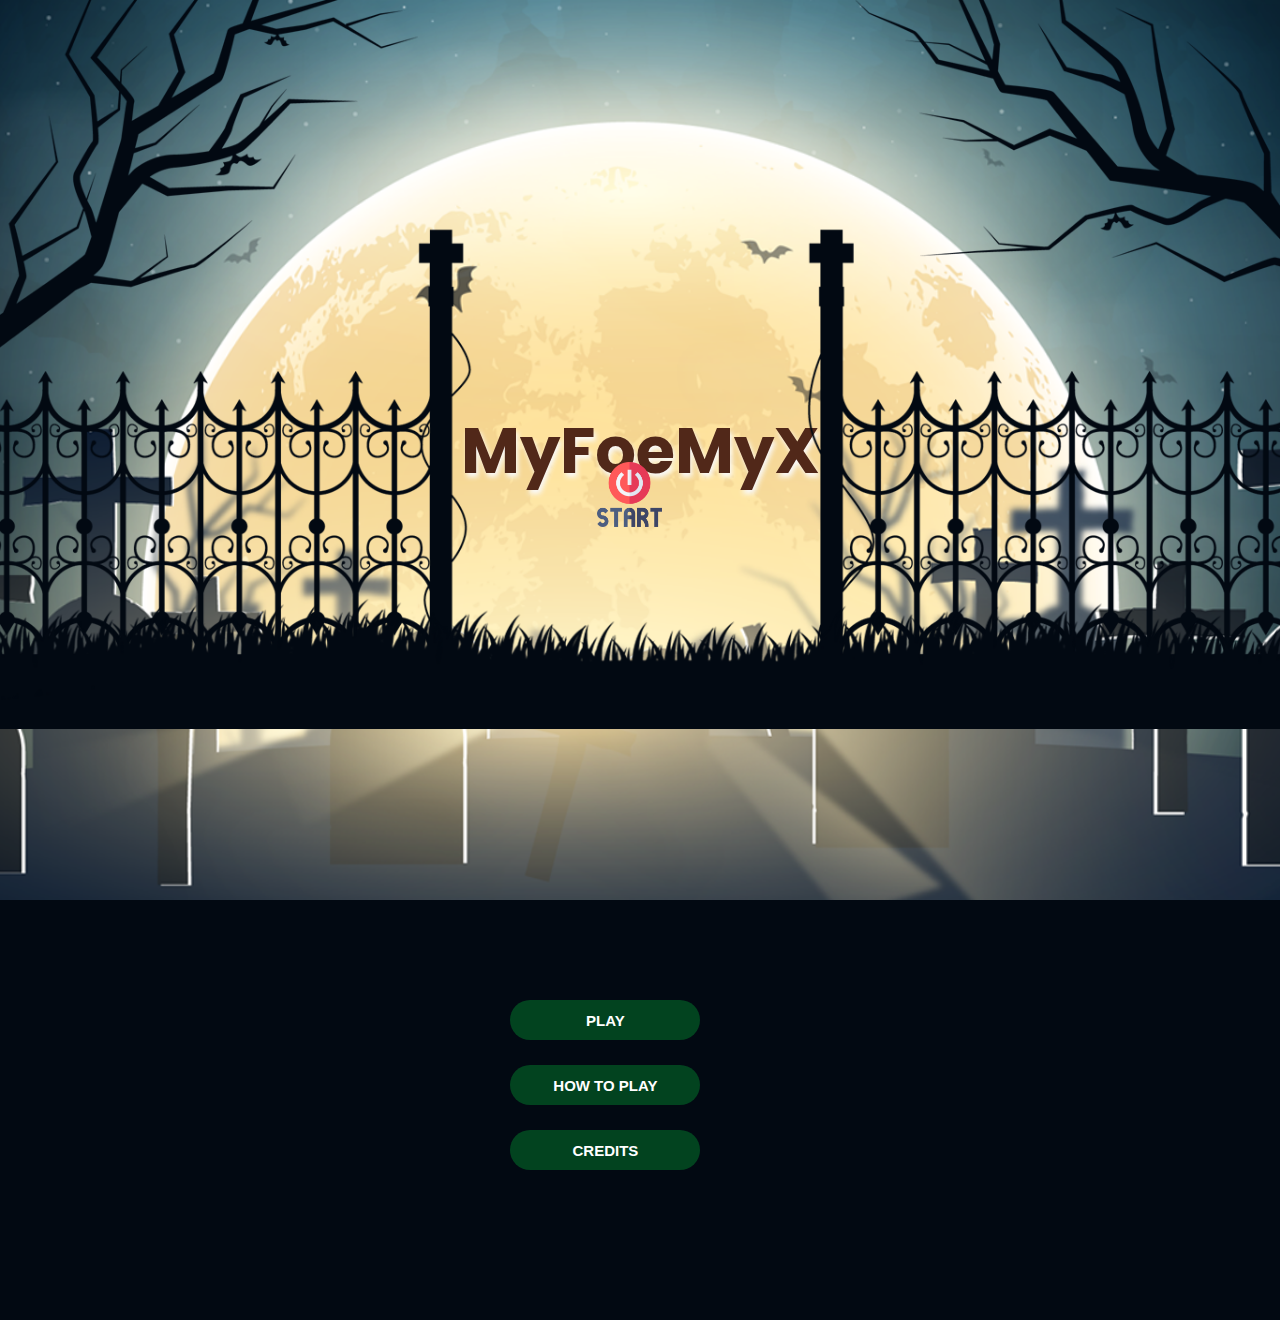
<file: index.html>
<!DOCTYPE html>
<html lang="en">

<head>
    <meta charset="UTF-8">
    <meta http-equiv="X-UA-Compatible" content="IE=edge">
    <meta name="viewport" content="width=device-width, initial-scale=1.0">
    <title>MyFoeMyX</title>

    <link rel="stylesheet" href="css/Home/style.css">


    <script src="./script/Home/sound.js">

    </script>
</head>

<body>
    <header>
        <button id="playButton" class="image-button">
            <img src="./Images/Home/start-button.png" width="65" height="65" alt="Play">
        </button>
    </header>
   
    <section class="parallax">
        <img src="Images/Home/tree-left.png" id="tree-left">
        <img src="Images/Home/tree-right.png" id="tree-right">
        <h2 id="text">MyFoeMyX</h2>
        <audio id="audio" src="sound/Landing_Page.mp3" autoplay></audio>
      
        <img src="Images/Home/gate-left.png" id="gate-left">
        <img src="Images/Home/gate-right.png" id="gate-right">
        <img src="Images/Home/grass.png" id="grass">
    </section>
     
    <section class="sec" id="targetSection">
        <a href="#"><button class="btn" id="btn1">PLAY</button></a><br><br>
        <a href="#"><button class="btn" id="btn2">HOW TO PLAY</button></a><br><br>
        <a href="#"><button class="btn" id="btn3">CREDITS</button></a><br><br><br>
    </section>
    <script src="./script/Home/script.js"></script>
</body>

</html>
</file>
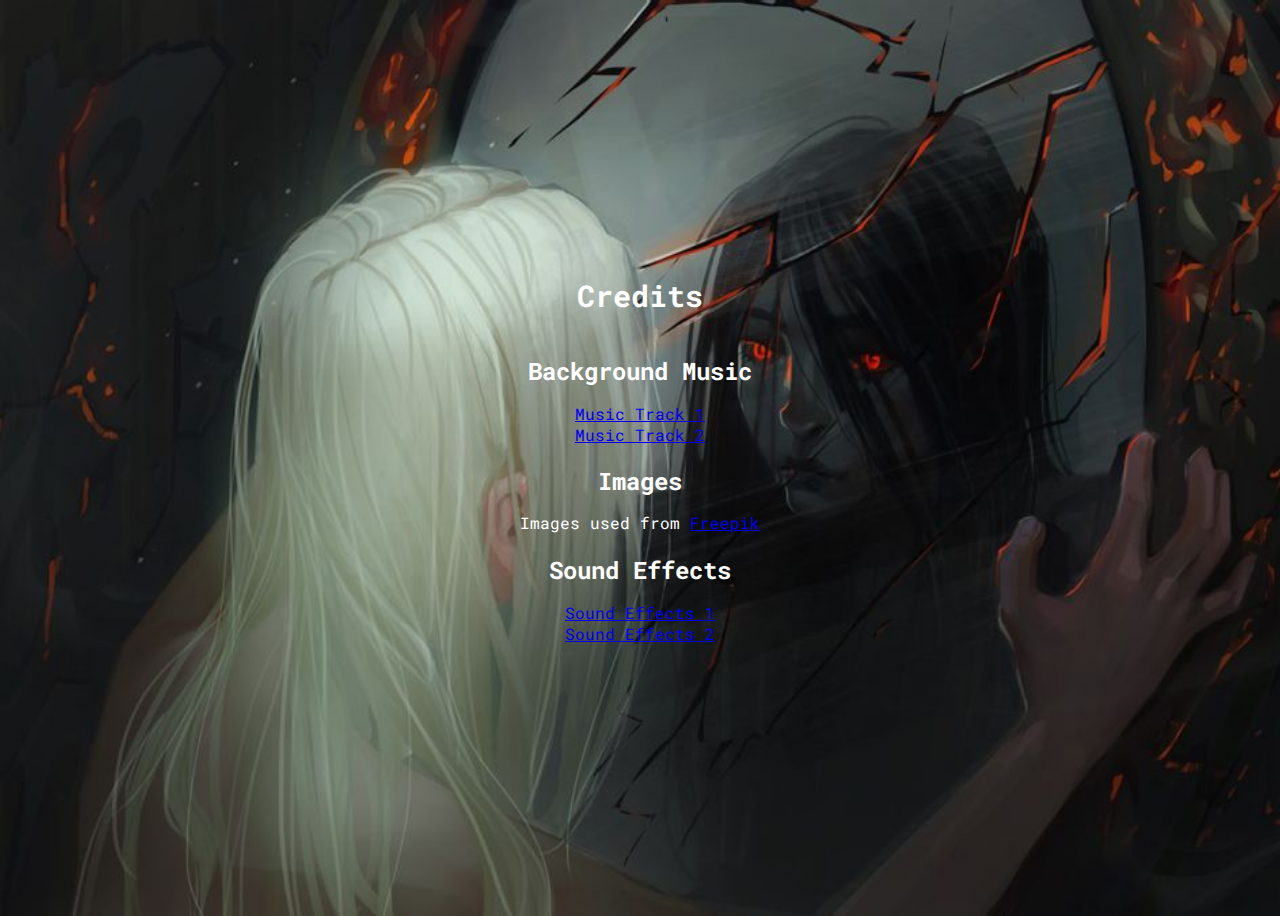
<file: Credits.html>
<!DOCTYPE html>
<html lang="en">
<head>
  <meta charset="UTF-8" />
  <meta http-equiv="X-UA-Compatible" content="IE=edge" />
  <meta name="viewport" content="width=device-width, initial-scale=1.0" />
  <title>Credits</title>
  <link rel="stylesheet" href="./css/Instruction/instruction.css">
</head>
<body background="./Images/Home/horror.jpeg">
  <div class="container">
    <h1>Credits</h1>
    <div class="instructions">
      <h2>Background Music</h2>
      <ul>
        <li><a href="https://www.youtube.com/watch?v=nT0Byrma-ag">Music Track 1</a></li>
        <li><a href="https://www.youtube.com/watch?v=JuSsvM8B4Jc">Music Track 2</a></li>
      </ul>

      <h2>Images</h2>
      <p>Images used from <a href="https://www.freepik.com/popular-photos">Freepik</a></p>

      <h2>Sound Effects</h2>
      <ul>
        <li><a href="https://pixabay.com/sound-effects/">Sound Effects 1</a></li>
        <li><a href="https://mixkit.co/free-sound-effects/click/">Sound Effects 2</a></li>
      </ul>
    </div>
  </div>
</body>
</html>
</file>
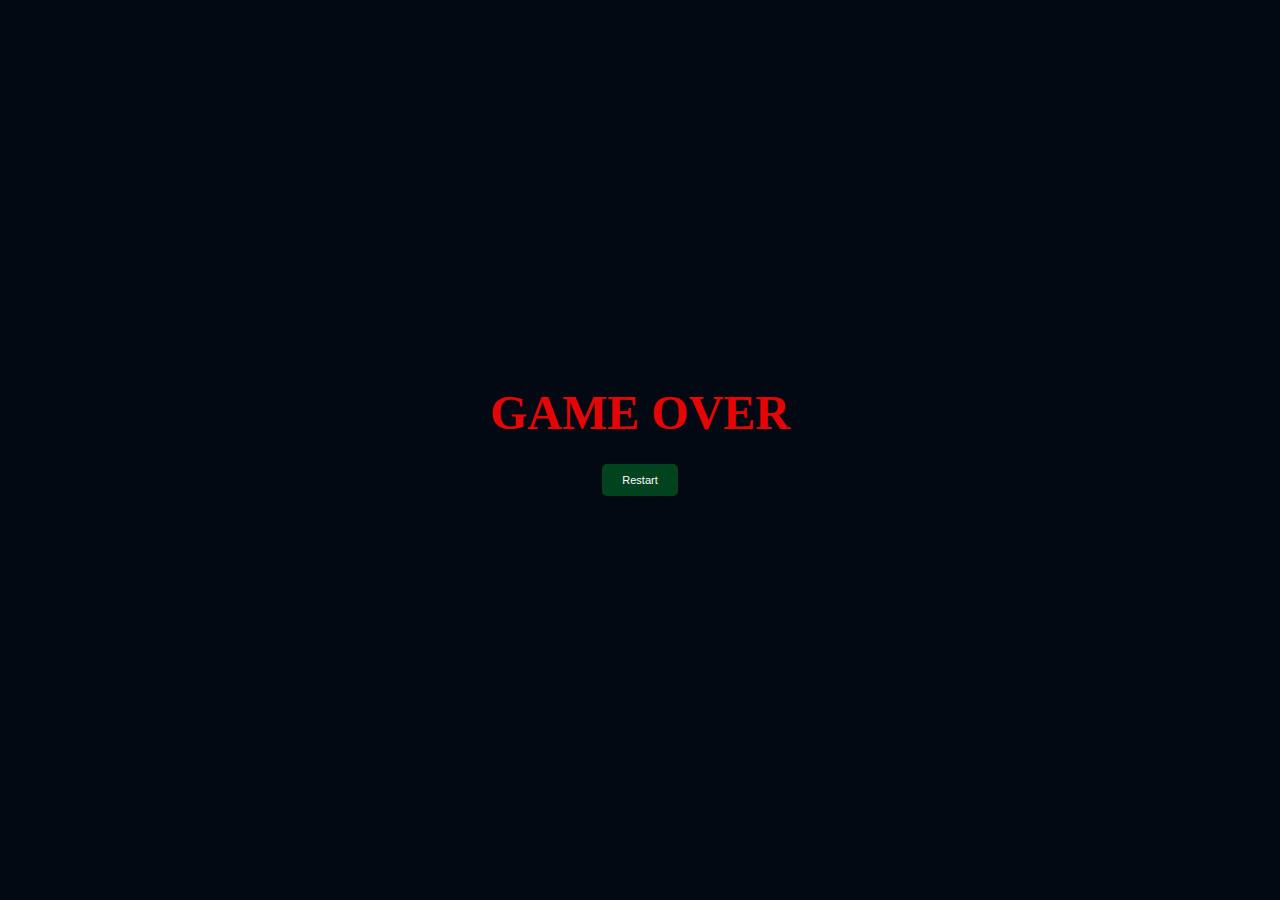
<file: game over.html>
<!DOCTYPE html>
<html lang="en">
<head>
  <meta charset="UTF-8" />
  <meta http-equiv="X-UA-Compatible" content="IE=edge" />
  <meta name="viewport" content="width=device-width, initial-scale=1.0" />
  <title>Game Over</title>

  <link rel="stylesheet" href="./css/Home/game over.css">
 

</head>
<body>
  <div class="game-over">GAME OVER<br>
<a href="game.html"><button class="restart-button">Restart</button></a>
</div>
</body>
</html>
</file>
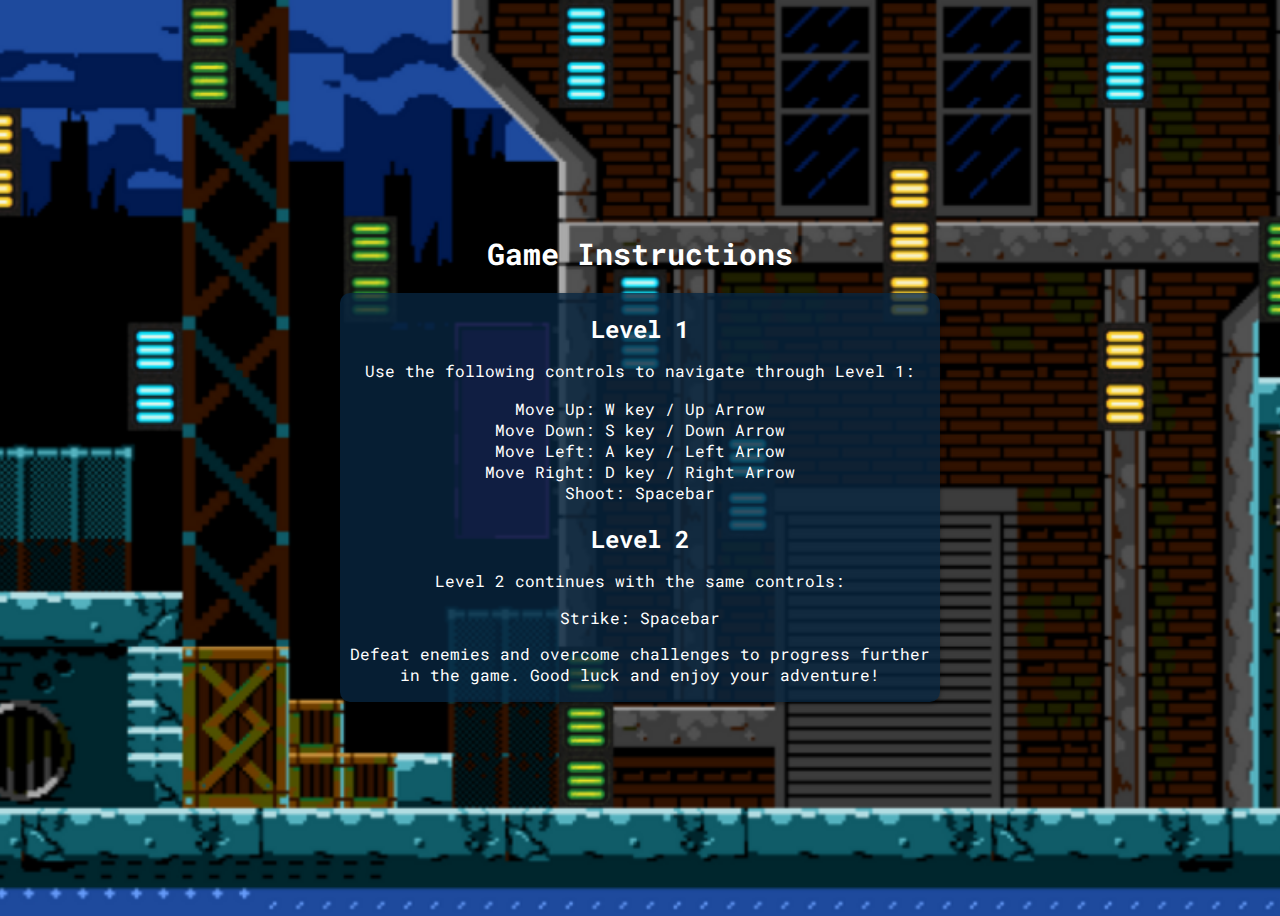
<file: Instructions.html>
<!DOCTYPE html>
<html lang="en">
<head>
  <meta charset="UTF-8" />
  <meta http-equiv="X-UA-Compatible" content="IE=edge" />
  <meta name="viewport" content="width=device-width, initial-scale=1.0" />
  <title>Game Instructions</title>
  <link rel="stylesheet" href="./css/Instruction/instruction.css">
</head>
<body background="./Images/game/map.png">
  <div class="container">
    <h1>Game Instructions  </h1>
    <div class="instructions-container">
      <h2>Level 1</h2>
      <p>Use the following controls to navigate through Level 1:</p>
      <ul type>
        <li>Move Up: W key / Up Arrow</li>
        <li>Move Down: S key / Down Arrow</li>
        <li>Move Left: A key / Left Arrow</li>
        <li>Move Right: D key / Right Arrow</li>
        <li>Shoot: Spacebar</li>
      </ul>

      <h2>Level 2</h2>
      <p>Level 2 continues with the same controls:</p>
      <ul>
        <li>Strike: Spacebar</li>
      </ul>

      <p>Defeat enemies and overcome challenges to progress further in the game. Good luck and enjoy your adventure!</p>
    </div>
  </div>
</body>
</html>
</file>
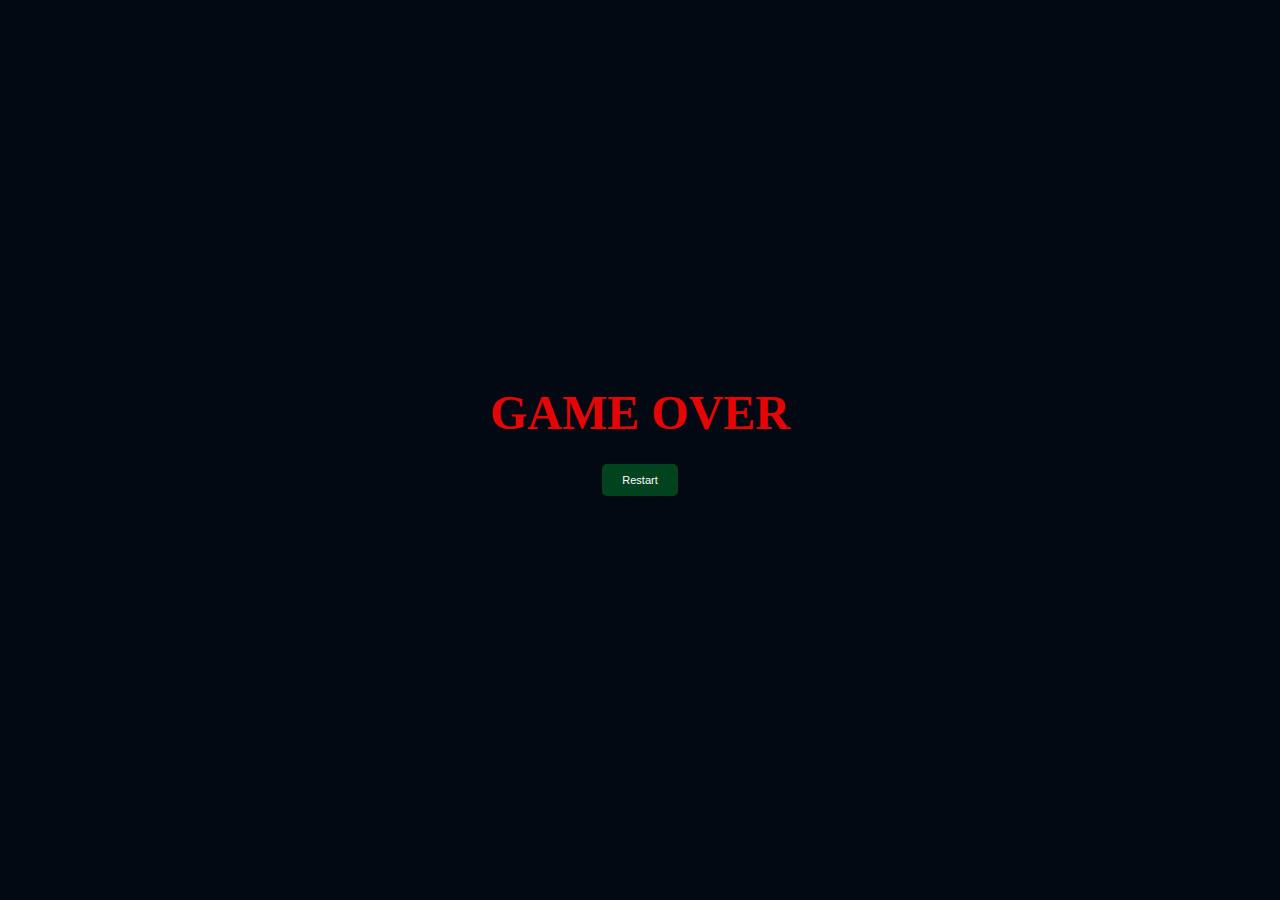
<file: Level 2/game over.html>
<!DOCTYPE html>
<html>
<head>
  <title>Game Over</title>
  <meta charset="utf-8">
  <link rel="stylesheet" href="../Level 2/css/game over.css">
  <meta name="viewport" content="width=device-width, initial-scale=1.0" />
</head>
<body>
  <div class="game-over">GAME OVER<br>
   
      <button class="restart-button" onclick="playClickSound()">Restart</button>
 
  </div>

  <audio id="click-sound">
    <source src="../sound/Click.mp3" type="audio/mpeg">
  </audio>

  <script>
    function playClickSound() {
      var audio = document.getElementById("click-sound");
      audio.volume=1;
      audio.play();
      setTimeout(function () {

     window.location.href = 'Level2.html';     //////////
},600);
    }
  </script>
</body>
</html>
</file>
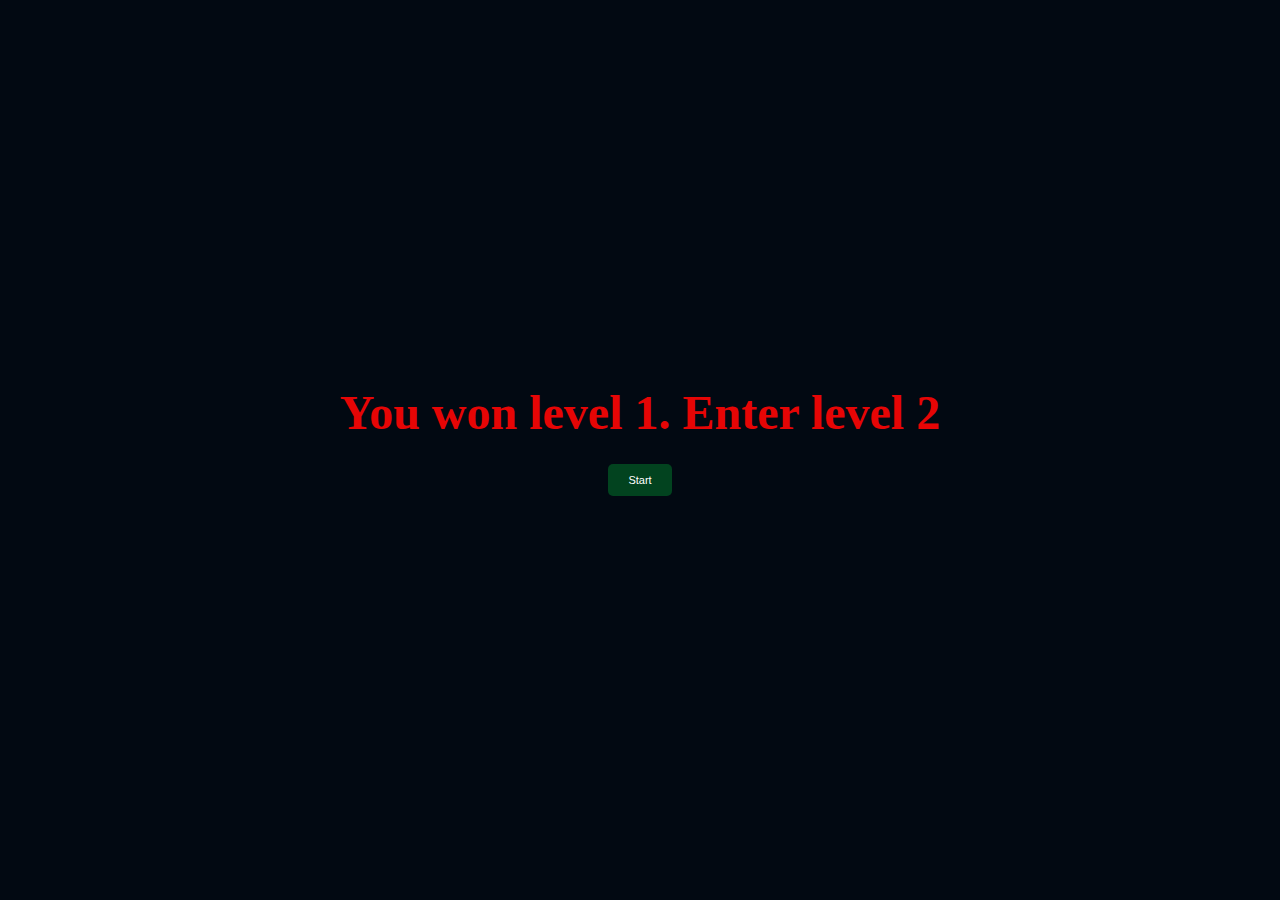
<file: Level 2/level2_preload.html>
<!DOCTYPE html>
<html>
<head>
  <meta charset="utf-8">
  <title>Game Over</title>
  <link rel="stylesheet" href="../css/Home/game over.css">
  <meta name="viewport" content="width=device-width, initial-scale=1.0" />
</head>
<body>
  <div class="game-over">You won level 1. Enter level 2<br>
<a href="#"><button class="restart-button" id="playButton">Start</button></a>
</div>
<script src="./script/Home/level2_preload.js"></script>
</body>
</html>
</file>
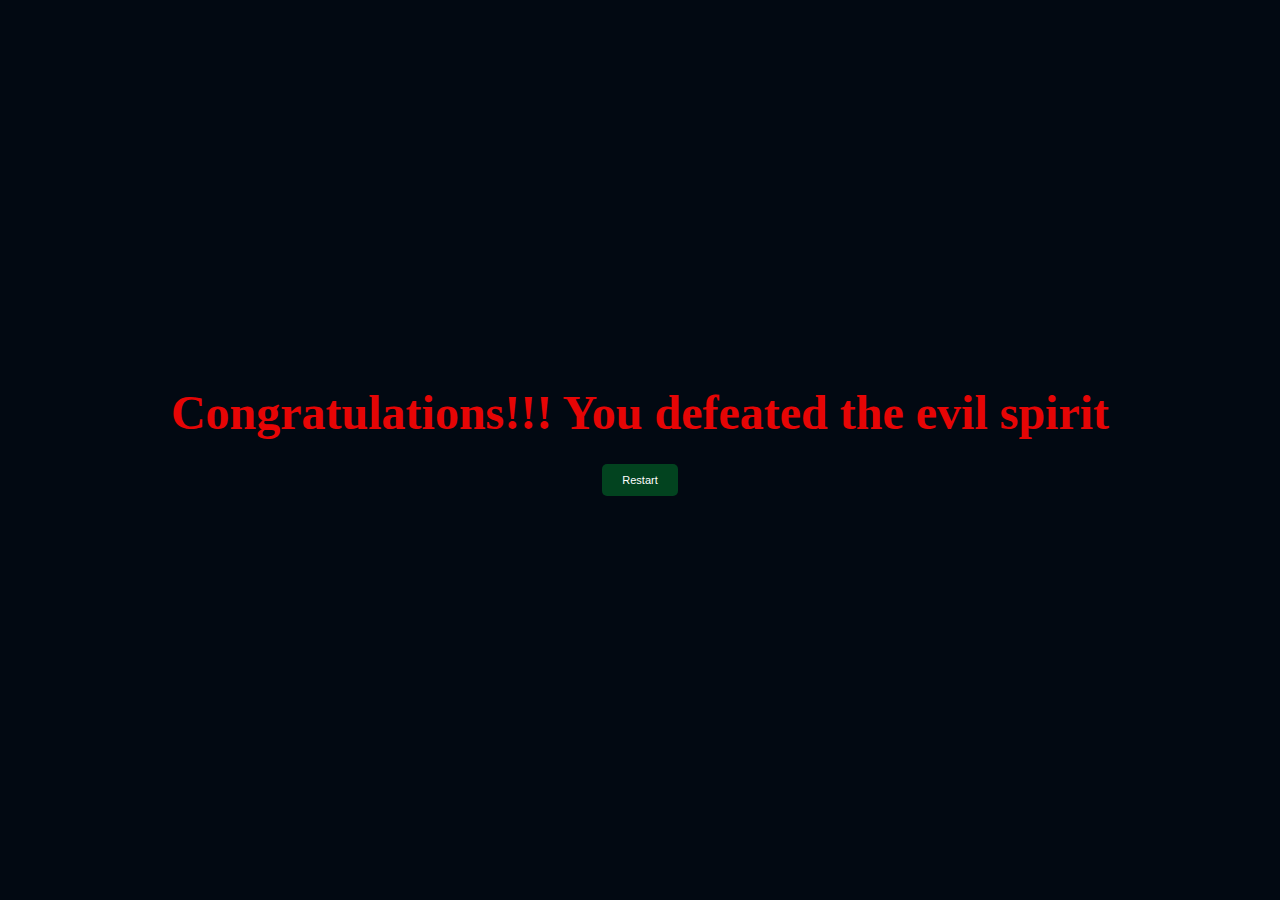
<file: Level 2/win.html>
<!DOCTYPE html>
<html>
<head>
  <meta charset="utf-8">
  <title>You Won</title>
  <link rel="stylesheet" href="../Level 2/css/game over.css">
  <meta name="viewport" content="width=device-width, initial-scale=1.0" />
</head>
<body>
  <div class="game-over">Congratulations!!! You defeated the evil spirit<br>
   
      <button class="restart-button" onclick="playClickSound()">Restart</button>
 
  </div>

  <audio id="click-sound">
    <source src="../sound/Click.mp3" type="audio/mpeg">
  </audio>

  <script>
    function playClickSound() {
      var audio = document.getElementById("click-sound");
      audio.volume=1;
      audio.play();
      setTimeout(function () {

     window.location.href = '../index.html';     //////////
},1000);
    }
  </script>
</body>
</html>
</file>
<file: css/Home/style.css>
@import url('https://fonts.googleapis.com/css2?family=Poppins:wght@300;400;500;600;700;800;900&display=swap');

* {
    margin: 0;
    padding: 0;
    box-sizing: border-box;
    font-family: 'Poppins', sans-serif;
}

body{
    background: #f9f9f9;
    min-height:100vh;
    overflow-x:hidden;
}

header{
    position:absolute;
    top:0;
    left:0;
    width:100%;
    padding:30px 100px;
    display:flex;
    justify-content: flex-start;
    align-items: center;
    z-index: 100;

}
.logo {
 font-size: 2em;
 color:#0d2e57;
 pointer-events:none;
 margin-left: 38%;
 font-weight: 100;
 position: relative;
 text-shadow: 2px 4px 5px #9f7171;
}

/* .navigation a{
    text-decoration: none;
    color: #359381;
    padding: 6px 15px;
    border-radius: 20px;
    margin-left:0 10px;
    font-weight: 600;
    font-size: 1.1em;
}
.navigation a:hover{
   background: #359381;
    color: #ffffff;
    
} */

.parallax{
    position:relative;
    display: flex;
    justify-content: center;
    align-items: center;
    height: 100vh;
    background: url('../../Images/Home/background.png');
    background-size: cover;
    background-position: center;
    background-attachment: fixed;
}


#text{
    position:absolute;
    font-size: 4em;
    color: #512819;
    text-shadow: 2px 4px 5px #f9f9f9;
}

.parallax img{
    position:absolute;
    top:0;
    left: 0;
    width: 100%;
    pointer-events: none;
}

.parallax img#gate-left{
    position: fixed;
    transform: translateX(-225px);
}

.parallax img#gate-right{
    position: fixed;
    transform: translateX(240px);
}

.sec {
    position: relative;
    background: #020912;
    padding: 100px;
}

.sec p{
    font-size: 1em;
    color: #ffffff;
    font-weight: 300;
}



.btn{
    height: 40px;
    width: 190px;
    background:#02431f;
    border: none;
    color: #ffffff;
    border-radius: 30px;
    margin-left: 38%;
    font-size: 15px;
    font-weight: 600;
    font-family: Verdana, Geneva, Tahoma, sans-serif;
}

.btn:hover{
    background: #ffc107;
    cursor: pointer;
}
.image-button {
    background: none;
    border: none;
    cursor: pointer;
    margin-left: 46%;
    margin-top:40%;
  }
 
  html {
    scroll-behavior: smooth;
  }
  
  /* Adjust the scroll duration as per your preference */
  html {
    scroll-behavior: smooth;
    scroll-behavior: smooth !important; /* For Safari */
    scroll-snap-type: y proximity; /* For Safari */
    scroll-snap-stop: always; /* For Safari */
    scroll-padding-top: 20px; /* For smooth scrolling on edge cases */
  }
  
@keyframes animation
{
0% {text-shadow: 0 0 20px #fefcc9,
  10px -10px 30px #feec85,
  -20px -20px 40px #ffae34,
  20px -40px 50px #ec760c,
  -20px -60px 60px #cd4606,
  0 -80px 70px #973716,
  10px -90px 80px #451b0e;}
100% {text-shadow: 0 0 20px #fefcc9,
  10px -10px 30px #fefcc9,
  -20px -20px 40px #feec85,
  22px -42px 60px #ffae34,
  -22px -58px 50px #ec760c,
  0 -82px 80px #cd4606,
  10px -90px 80px  #973716;}
}

@-moz-keyframes animation
{
0% {text-shadow: 0 0 20px #fefcc9,
  10px -10px 30px #feec85,
  -20px -20px 40px #ffae34,
  20px -40px 50px #ec760c,
  -20px -60px 60px #cd4606,
  0 -80px 70px #973716,
  10px -90px 80px #451b0e;}
100% {text-shadow: 0 0 20px #fefcc9,
  10px -10px 30px #fefcc9,
  -20px -20px 40px #feec85,
  22px -42px 60px #ffae34,
  -22px -58px 50px #ec760c,
  0 -82px 80px #cd4606,
  10px -90px 80px  #973716;}
}

@-webkit-keyframes animation
{
0% {text-shadow: 0 0 20px #fefcc9,
  10px -10px 30px #feec85,
  -20px -20px 40px #ffae34,
  20px -40px 50px #ec760c,
  -20px -60px 60px #cd4606,
  0 -80px 70px #973716,
  10px -90px 80px #451b0e;}
100% {text-shadow: 0 0 20px #fefcc9,
  10px -10px 30px #fefcc9,
  -20px -20px 40px #feec85,
  22px -42px 60px #ffae34,
  -22px -58px 50px #ec760c,
  0 -82px 80px #cd4606,
  10px -90px 80px  #973716;}
}

@-o-keyframes animation
{
0% {text-shadow: 0 0 20px #fefcc9,
  10px -10px 30px #feec85,
  -20px -20px 40px #ffae34,
  20px -40px 50px #ec760c,
  -20px -60px 60px #cd4606,
  0 -80px 70px #973716,
  10px -90px 80px #451b0e;}
100% {text-shadow: 0 0 20px #fefcc9,
  10px -10px 30px #fefcc9,
  -20px -20px 40px #feec85,
  22px -42px 60px #ffae34,
  -22px -58px 50px #ec760c,
  0 -82px 80px #cd4606,
  10px -90px 80px  #973716;}
}

.colorchange{
  animation: colorchangenikhil 1s infinite;
}

@keyframes colorchangenikhil{
  0%{color:white;}
  25%{color:#f6da2f;}
  50%{color:#f6da2f;}
  100%{color:white;}
}
</file>
<file: css/Instruction/instruction.css>
@import url('https://fonts.googleapis.com/css2?family=Roboto+Mono&display=swap');

body {
    font-family: 'Roboto Mono', Arial, sans-serif; /* Use Roboto Mono as the font */
    /* background-image: url("../../Images/game/map.png"); */
    background-size: cover;
    background-position: center;
    text-align: center;
    color: #ffffff;
  }
  
  .container {
    display: flex;
    justify-content: center;
    align-items: center;
    flex-direction: column; /* Align items vertically */
    height: 100vh;
  }
  
  h1 {
    font-size: 30px;
    margin-bottom: 20px;
    text-align: center;
  }
  
  .instructions-container {
    max-width: 600px;
    background-color: rgba(7, 37, 64, 0.8); /* Customize the background color opacity */
    padding: 0px;
    border-radius: 10px;
    box-shadow: 0 2px 4px rgba(0, 0, 0, 0.4);
  }
  
  h2 {
    color: #ffffff;
    margin-bottom: 0px;
  }
  
  ul {
    list-style-type: none; /* Remove the bullet points */
    margin-left: 0;
    padding-left: 0;
  }
  
  p {
    line-height: 1.3;
  }
</file>
<file: css/Home/game over.css>
body {
    background-color: #020912;
    color: #e60505;
    font-family: Horror Font, cursive;
    text-align: center;
    display: flex;
    align-items: center;
    justify-content: center;
    height: 100vh;
    margin: 0;
  }

  .game-over {
    font-size: 48px;
    font-weight: bold;
    margin-bottom: 20px;
    animation: game-over-animation 2s ease-in-out infinite;
  }

  @keyframes game-over-animation {
    0% { transform: scale(1); }
    50% { transform: scale(1.08); }
    100% { transform: scale(1); }
  }

  .restart-button {
    padding: 10px 20px;
    font-size: 11px;
    background-color: #02431f;
    color:  #ffffff;
    border: none;
    border-radius: 5px;
    cursor: pointer;
    transition: background-color 0.3s, color 0.3s;
  }

  .restart-button:hover {
    background-color: #ffc107;
    color: #fff;
    transform: scale(1.1);
  }
</file>
<file: Level 2/css/game over.css>
body {
    background-color: #020912;
    color: #e60505;
    font-family: Horror Font, cursive;
    text-align: center;
    display: flex;
    align-items: center;
    justify-content: center;
    height: 100vh;
    margin: 0;
  }

  .game-over {
    font-size: 48px;
    font-weight: bold;
    margin-bottom: 20px;
    animation: game-over-animation 2s ease-in-out infinite;
  }

  @keyframes game-over-animation {
    0% { transform: scale(1); }
    50% { transform: scale(1.08); }
    100% { transform: scale(1); }
  }

  .restart-button {
    padding: 10px 20px;
    font-size: 11px;
    background-color: #02431f;
    color:  #ffffff;
    border: none;
    border-radius: 5px;
    cursor: pointer;
    transition: background-color 0.3s, color 0.3s;
  }

  .restart-button:hover {
    background-color: #ffc107;
    color: #fff;
    transform: scale(1.1);
  }
</file>
